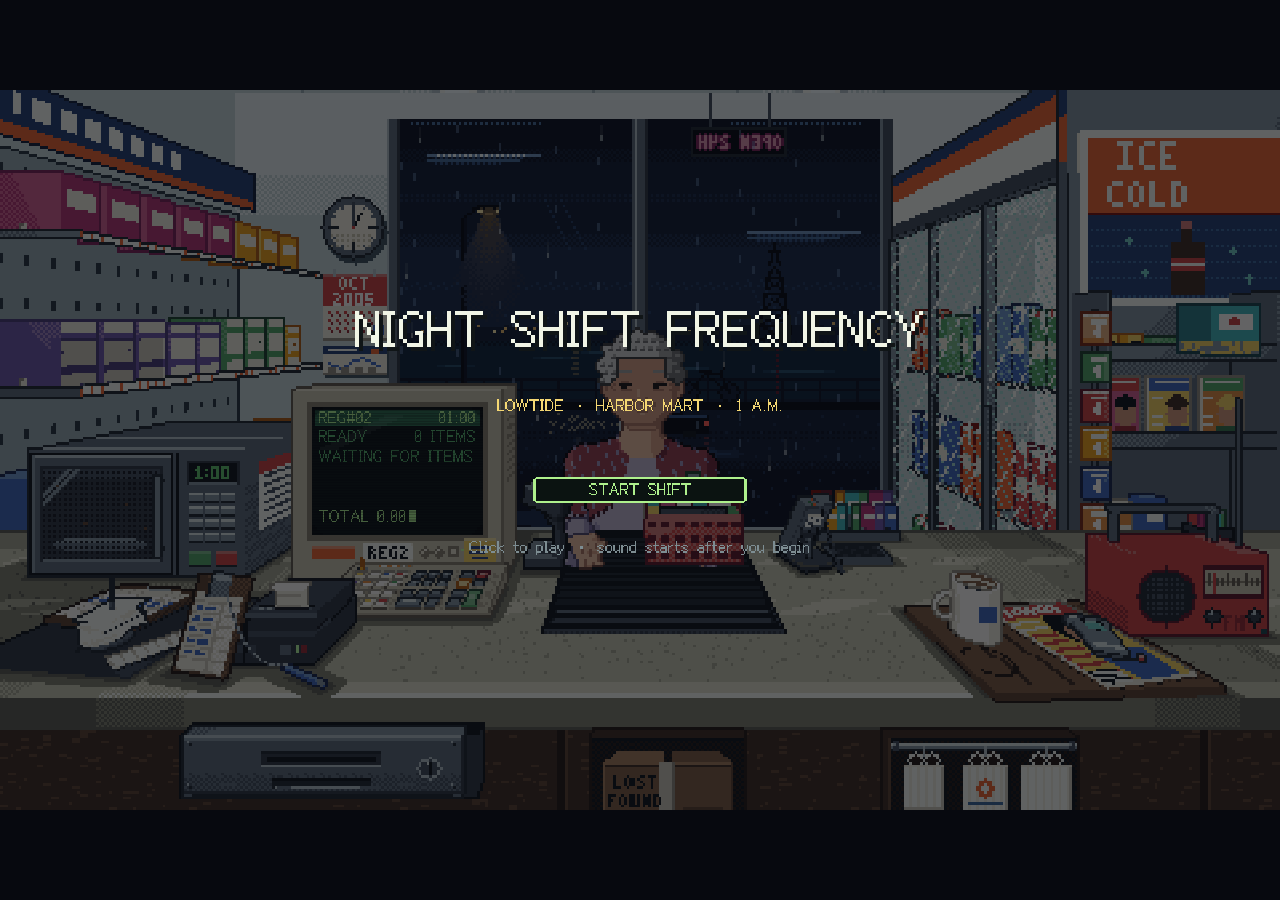
<file: index.html>
<!DOCTYPE html>
<html lang="en">
<head>
  <meta charset="UTF-8">
  <meta name="viewport" content="width=device-width, initial-scale=1.0">
  <title>Night Shift Frequency</title>
  <style>
    html, body { height: 100%; margin: 0; overscroll-behavior: none; }
    body {
      display: grid;
      place-items: center;
      overflow: hidden;
      background: #07090f;
    }
    canvas {
      display: block;
      image-rendering: pixelated;
      image-rendering: crisp-edges;
      touch-action: none;
      /* A long press inspects an object: no iOS callout, magnifier or text selection. */
      -webkit-touch-callout: none;
      -webkit-user-select: none;
      user-select: none;
      -webkit-tap-highlight-color: transparent;
    }
    .sr-only {
      position: absolute;
      width: 1px;
      height: 1px;
      overflow: hidden;
      clip: rect(0 0 0 0);
      white-space: nowrap;
    }
  </style>
</head>
<body>
  <canvas data-game aria-label="Night Shift Frequency"></canvas>
  <p class="sr-only" data-live aria-live="polite"></p>
  <script src="assets/sprite-data.js?v=9514151799"></script>
  <script src="assets/font-data.js?v=9514151799"></script>
  <script src="assets/voice-data.js?v=9514151799"></script>
  <script src="js/content/space.js?v=9514151799"></script>
  <script src="js/content/layout.js?v=9514151799"></script>
  <script src="js/content/strings.js?v=9514151799"></script>
  <script src="js/content/colors.js?v=9514151799"></script>
  <script src="js/content/poses.js?v=9514151799"></script>
  <script src="js/content/customers.js?v=9514151799"></script>
  <script src="js/content/story.js?v=9514151799"></script>
  <script src="js/engine/shift.js?v=9514151799"></script>
  <script src="js/core/time.js?v=9514151799"></script>
  <script src="js/render/sprites.js?v=9514151799"></script>
  <script src="js/render/text.js?v=9514151799"></script>
  <script src="js/game/audio.js?v=9514151799"></script>
  <script src="js/game/overlay.js?v=9514151799"></script>
  <script src="js/game/night.js?v=9514151799"></script>
  <script src="js/game/signin.js?v=9514151799"></script>
  <script src="js/game/dialogue.js?v=9514151799"></script>
  <script src="js/game/voice.js?v=9514151799"></script>
  <script src="js/game/radio.js?v=9514151799"></script>
  <script src="js/game/messages.js?v=9514151799"></script>
  <script src="js/game/phone.js?v=9514151799"></script>
  <script src="js/game/outside.js?v=9514151799"></script>
  <script src="js/game/company.js?v=9514151799"></script>
  <script src="js/game/found.js?v=9514151799"></script>
  <script src="js/game/drift.js?v=9514151799"></script>
  <script src="js/game/records.js?v=9514151799"></script>
  <script src="js/game/broadcast.js?v=9514151799"></script>
  <script src="js/game/checkout.js?v=9514151799"></script>
  <script src="js/render/world.js?v=9514151799"></script>
  <script src="js/render/cursor.js?v=9514151799"></script>
  <script src="js/render/ui.js?v=9514151799"></script>
  <script src="js/main.js?v=9514151799"></script>
</body>
</html>
</file>
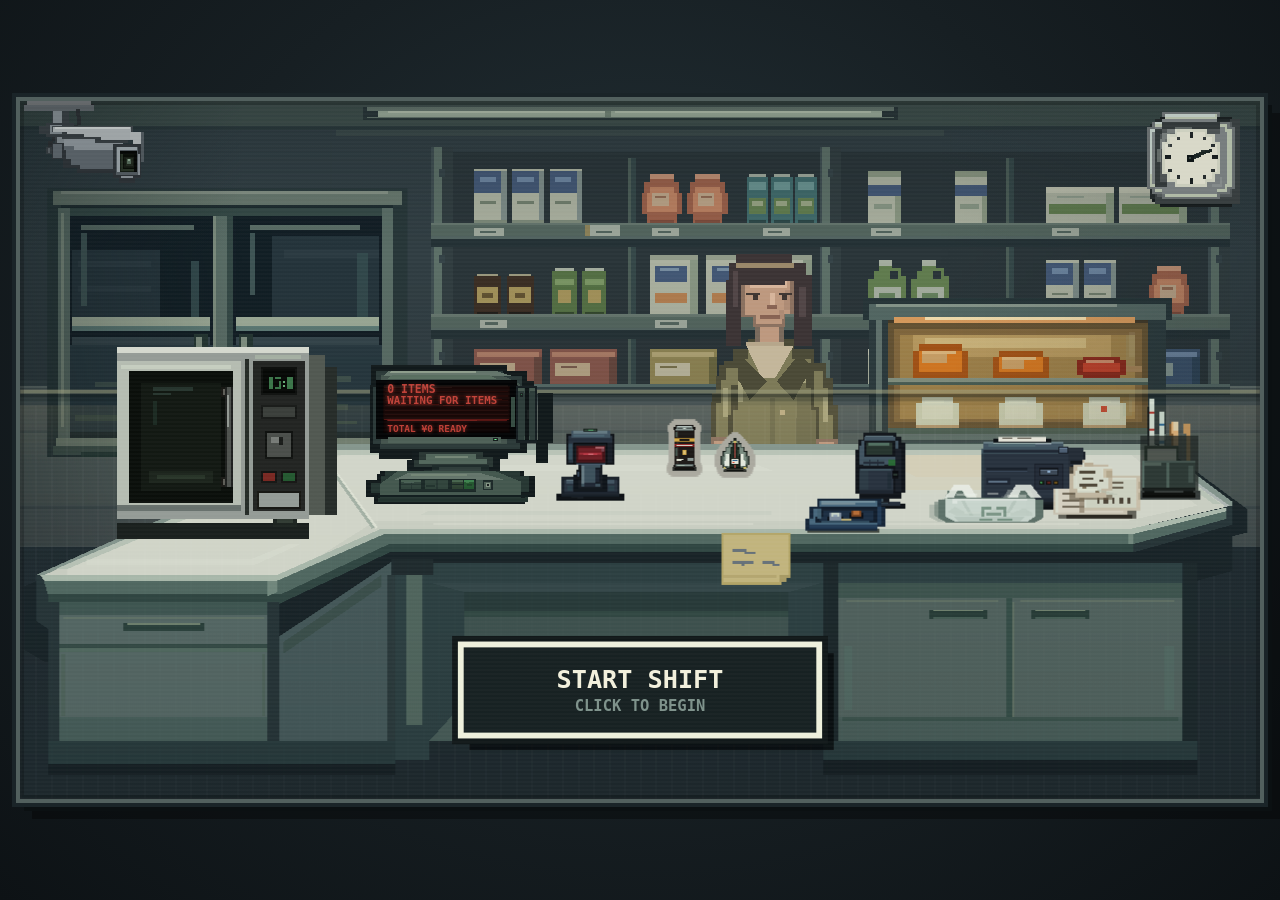
<file: greybox.html>
<!DOCTYPE html>
<html lang="en">
<head>
  <meta charset="UTF-8">
  <meta name="viewport" content="width=device-width, initial-scale=1.0">
  <title>Night Shift Frequency - Greybox</title>
  <link rel="stylesheet" href="css/greybox.css?v=grid-1">
  <link rel="stylesheet" href="css/register-review.css?v=grid-1">
  <link rel="stylesheet" href="css/pixel-world.css?v=grid-1">
  <link rel="preload" href="assets/pixel-sprites/microwave-heating.svg?v=feedback-10" as="image" type="image/svg+xml">
  <link rel="preload" href="assets/pixel-sprites/bag-film-filled.svg?v=feedback-10" as="image" type="image/svg+xml">
</head>
<body>
  <main class="game-shell" aria-label="Night Shift Frequency greybox prototype">
    <section class="game-frame" data-state="wait_customer">
      <div class="back-wall">
        <img class="customer-aisle" src="assets/pixel-sprites/customer-aisle.svg?v=feedback-10" alt="" aria-hidden="true">
        <div class="store-entry" aria-hidden="true">
          <img class="sprite" src="assets/pixel-sprites/store-entry.svg?v=feedback-10" alt="">
          <svg class="entry-reflections" viewBox="0 0 128 96" shape-rendering="crispEdges">
            <g>
              <path class="entry-second-light" fill="#465d59" d="M12 20h40v2H12zM72 20h39v2H72z"/>
              <g class="entry-figure">
                <path fill="#3d514e" d="M88 28h10v3h3v12h-3v6h8v5h6v26H77V55h5v-6h7v-5h-4V32h3z"/>
                <path fill="#4b5e55" d="M89 32h9v10h-9zM88 51h11v5H88z"/>
                <path fill="#324745" d="M81 59h5v21h-5zM102 57h5v23h-5zM90 59h6v21h-6z"/>
                <path fill="#9ba996" d="M67 46h51v3H67z"/>
                <path fill="#5c7974" d="M67 49h51v2H67z"/>
              </g>
            </g>
          </svg>
        </div>
        <div class="clock">
          <img class="sprite" src="assets/pixel-sprites/clock.svg?v=feedback-10" alt="" aria-hidden="true">
          <svg class="clock-hands" viewBox="0 0 96 96" aria-hidden="true" shape-rendering="crispEdges">
            <path data-clock-hour fill="#202a29"/>
            <path data-clock-minute fill="#182221"/>
            <path fill="#0d1314" d="M45 45h5v5h-5z"/>
            <path fill="#36413d" d="M46 46h2v2h-2z"/>
          </svg>
          <span class="clock-time" data-clock>02:12</span>
          <span class="clock-customers" data-customer-count>CUST 001</span>
        </div>
        <img class="cctv-monitor sprite" src="assets/pixel-sprites/cctv-monitor.svg?v=feedback-10" alt="CCTV monitor">
        <img class="shelves sprite" src="assets/pixel-sprites/shelving-system.svg?v=feedback-10" alt="Convenience store shelves">
        <img class="hot-warmer sprite" src="assets/pixel-sprites/hot-warmer.svg?v=feedback-10" alt="Hot food warmer">
      </div>

      <div class="customer-zone">
        <img class="customer sprite" data-customer src="assets/pixel-sprites/customer-detail-01-natural.svg?v=shift-4" alt="Customer">
        <svg class="dialogue hidden" data-dialogue viewBox="0 0 320 104" role="status" aria-live="polite" aria-atomic="true">
          <path class="dialogue-shadow" data-dialogue-part="shadow"></path>
          <path class="dialogue-outline" data-dialogue-part="outline"></path>
          <path class="dialogue-bubble" data-dialogue-part="bubble"></path>
          <path class="dialogue-bubble-inset" data-dialogue-part="inset"></path>
          <path class="dialogue-corner-cut" data-dialogue-part="corner"></path>
          <text data-dialogue-text text-anchor="middle"></text>
        </svg>
      </div>

      <div class="counter">
        <img class="microwave sprite" src="assets/pixel-sprites/microwave-edge.svg?v=feedback-10" alt="Microwave on side counter">
        <img class="countertop sprite" src="assets/pixel-sprites/countertop.svg?v=feedback-10" alt="" aria-hidden="true">
        <button class="coin-tray" type="button" data-action="cash-pay" aria-label="Take cash payment">
          <img class="sprite" src="assets/pixel-sprites/coin-tray.svg?v=feedback-10" alt="" aria-hidden="true">
        </button>
        <img class="cutlery-caddy sprite" src="assets/pixel-sprites/cutlery-caddy.svg?v=feedback-10" alt="" aria-hidden="true">
        <img class="clutter-note sprite" src="assets/pixel-sprites/note.svg?v=feedback-10" alt="" aria-hidden="true">
        <img class="clutter-receipt sprite" src="assets/pixel-sprites/crumpled-receipt.svg?v=feedback-10" alt="" aria-hidden="true">
        <section class="pos" aria-label="POS screen">
          <button class="pos-record-target" type="button" data-review-sale aria-label="View transaction records"></button>
          <img class="pos-shell sprite" src="assets/pixel-sprites/pos-register.svg?v=feedback-12" alt="" aria-hidden="true">
          <div class="pos-header">
            <span>REG#02</span>
            <span data-pos-mode>READY</span>
          </div>
          <div class="pos-list" data-pos-list></div>
          <div class="pos-footer">
            <span data-pos-total>TOTAL ¥0</span>
            <span data-pos-status>WAITING</span>
          </div>
          <svg class="pos-mismatch-display" data-mismatch-display viewBox="0 0 192 128" aria-label="POS register" role="img">
            <defs>
              <clipPath id="pos-screen-clip">
                <path d="M28 26h112v44H28z"/>
              </clipPath>
            </defs>
            <g class="pos-screen-copy" clip-path="url(#pos-screen-clip)" font-family="Monaco, Menlo, Consolas, 'Lucida Console', monospace" font-size="9.2" font-weight="600">
              <g data-pos-normal>
              <text x="34" y="43" data-match-item="0"></text>
              <text x="34" y="54" data-match-item="1"></text>
              <text x="136" y="43" text-anchor="end" font-size="8.2" data-item-quantity="0"></text>
              <text x="136" y="54" text-anchor="end" font-size="8.2" data-item-quantity="1"></text>
              <path class="pos-screen-rule" d="M34 57h102"/>
              <text x="34" y="67" font-size="8.1" data-match-prompt></text>
              </g>
              <text x="34" y="34" font-size="9.8" data-match-status></text>
              <g class="hidden" data-pos-comparison>
                <g class="pos-screen-label">
                  <text x="34" y="42" font-size="7">ITEM</text>
                  <text x="34" y="51" font-size="7">REG</text>
                  <text x="34" y="59" font-size="7">ITEM</text>
                  <text x="34" y="67" font-size="7">REG</text>
                </g>
                <text x="60" y="42" font-size="7.1" data-item-source="0"></text>
                <text x="60" y="51" font-size="7.1" data-register-source="0"></text>
                <text x="60" y="59" font-size="7.1" data-item-source="1"></text>
                <text x="60" y="67" font-size="7.1" data-register-source="1"></text>
              </g>
              <g class="hidden" data-pos-count-alert>
                <text x="34" y="48" font-size="14.2" data-count-anomaly></text>
                <text x="34" y="65" font-size="8.2" data-count-scanned></text>
              </g>
            </g>
          </svg>
          <button class="confirm-button hidden" type="button" data-confirm-items aria-label="Confirm item match" title="Confirm item match">
            <svg viewBox="0 0 192 128" aria-hidden="true" shape-rendering="crispEdges">
              <path class="confirm-key" d="M100 108h8v7h-8z" fill="#3c824e" stroke="#f0f0d8" stroke-width="1"/>
              <path d="M102 111v2h4v-3" fill="none" stroke="#f0f0d8" stroke-width="1"/>
            </svg>
          </button>
        </section>

        <button class="scanner" type="button" data-action="scan" aria-label="Scan selected item">
          <img class="sprite" src="assets/pixel-sprites/scanner.svg?v=feedback-10" alt="" aria-hidden="true">
          <span>SCAN ITEM</span>
          <b data-scanner-light></b>
        </button>

        <section class="work-area" aria-label="Product and scan area">
          <div class="placement-label" aria-hidden="true">ITEMS</div>
          <div class="scan-pad" data-scan-pad><span aria-hidden="true">SCAN</span></div>
          <div class="products" data-products></div>
        </section>

        <button class="payment-terminal" type="button" data-action="pay" aria-label="Take payment">
          <img class="sprite" src="assets/pixel-sprites/payment-terminal.svg?v=feedback-10" alt="" aria-hidden="true">
          <svg class="payment-confirmation" viewBox="0 0 88 64" aria-hidden="true" shape-rendering="crispEdges">
            <path fill="#55d66a" d="M56 34h3v2h-3z"/>
          </svg>
          <span>CARD TERMINAL</span>
          <b data-payment-light></b>
        </button>

        <div class="bag-stack" data-bag-stack>
          <button class="bag-area" type="button" data-action="bag" aria-label="Bag completed order">
            <img class="sprite" src="assets/pixel-sprites/bag-flat-stack.svg?v=feedback-16" alt="" aria-hidden="true">
            <span>BAG</span>
          </button>
        </div>

        <button class="receipt-printer" type="button" data-action="report" aria-label="Receipt and report printer">
          <img class="sprite" src="assets/pixel-sprites/receipt-printer.svg?v=feedback-10" alt="" aria-hidden="true">
          <span>RECEIPT</span>
          <div class="receipt-paper" data-receipt></div>
        </button>

        <div class="cash-drawer" data-cash-drawer aria-hidden="true"></div>
        <div class="trash-can" aria-hidden="true"></div>
      </div>
      <button class="start-shift" type="button" data-start-shift aria-label="Start shift">
        <span>START SHIFT</span>
        <b>CLICK TO BEGIN</b>
      </button>
    </section>
  </main>

  <dialog class="register-review" data-register-review aria-labelledby="review-title">
    <header><h2 id="review-title">REG#02 / TRANSACTION RECORD</h2><button type="button" data-close-review aria-label="Close records">×</button></header>
    <div data-review-body></div>
    <fieldset data-review-choices hidden><legend>RECORD ACTION</legend></fieldset>
    <dl class="record-preview" data-review-preview aria-live="polite"></dl>
    <footer><button type="button" data-review-rescan>BACK TO COUNTER</button><button type="button" data-submit-record disabled>SAVE RECORD</button></footer>
  </dialog>
  <script src="js/shift-engine.js?v=shift-5"></script>
  <script src="js/register-ui.js?v=shift-5"></script>
  <script src="js/pixel-world.js?v=grid-1"></script>
  <script src="js/payment-motion.js?v=grid-1"></script>
  <script src="js/greybox.js?v=grid-1"></script>
</body>
</html>
</file>
<file: css/greybox.css>
:root {
  --bg: #11181b;
  --wall: #303d42;
  --wall-dark: #202b30;
  --counter: #667f7c;
  --counter-edge: #273538;
  --ink: #e0e3d7;
  --muted: #939f9c;
  --accent: #adb86a;
  --active: #d0ad55;
  --paper: #d8d8cb;
  --screen: #adb987;
  --screen-dark: #1a271b;
  --line: #495b5d;
  --font-main: Monaco, Menlo, Consolas, "Lucida Console", monospace;
  --font-size-base: 13px;
  --font-size-clock: 30px;
  --font-size-sign: 22px;
  --font-size-dialogue: 24px;
  --font-size-pos-header: 8px;
  --font-size-pos: 9px;
  --font-size-label: 10px;
  --font-size-receipt: 8px;
  --font-weight-main: 600;
  --font-weight-screen: 600;
  --pixel-shadow: #111719;
  --night-blue: #18262b;
  --warm-lamp: #d5a85b;
}

* {
  box-sizing: border-box;
}

html,
body {
  width: 100%;
  min-height: 100%;
}

body {
  display: grid;
  place-items: center;
  margin: 0;
  min-height: 100vh;
  color: var(--ink);
  background:
    radial-gradient(ellipse at 50% 38%, #243238 0%, #171f23 52%, #0d1215 100%);
  font-family: var(--font-main);
  font-size: var(--font-size-base);
  font-weight: var(--font-weight-main);
  -webkit-font-smoothing: none;
  font-smooth: never;
}

button {
  font: inherit;
  border-radius: 0;
}

.sprite {
  display: block;
  width: 100%;
  height: 100%;
  image-rendering: pixelated;
  pointer-events: none;
}

.game-shell {
  display: grid;
  place-items: center;
  width: 100vw;
  height: 100vh;
  padding: 16px;
}

.game-frame {
  position: relative;
  width: min(1280px, calc(100vw - 32px), calc((100vh - 32px) * 16 / 9));
  aspect-ratio: 16 / 9;
  overflow: hidden;
  image-rendering: pixelated;
  background: var(--wall-dark);
  border: 4px solid #52605e;
  box-shadow:
    0 0 0 4px #1a2428,
    8px 8px 0 #0b1012,
    16px 16px 0 rgba(0, 0, 0, 0.36);
}

.game-frame::before {
  content: "";
  position: absolute;
  inset: 0;
  z-index: 90;
  pointer-events: none;
  background:
    linear-gradient(rgba(255,255,255,0.018) 50%, transparent 50%) 0 0 / 100% 4px,
    linear-gradient(90deg, rgba(0,0,0,0.10), transparent 10%, transparent 88%, rgba(0,0,0,0.14)),
    radial-gradient(ellipse at 58% 42%, transparent 42%, rgba(4, 8, 9, 0.24) 100%);
  mix-blend-mode: screen;
}

.game-frame::after {
  content: "";
  position: absolute;
  inset: 0;
  z-index: 91;
  pointer-events: none;
  box-shadow: inset 0 0 0 4px rgba(0,0,0,0.2);
}

.start-shift {
  position: absolute;
  left: 50%;
  bottom: 8.5%;
  z-index: 160;
  display: grid;
  gap: 4px;
  min-width: 188px;
  padding: 10px 14px 9px;
  color: #f2f0dc;
  background: #172122;
  border: 3px solid #eef0dc;
  box-shadow:
    0 0 0 3px #111819,
    6px 6px 0 rgba(3, 6, 7, 0.72);
  transform: translateX(-50%);
  cursor: pointer;
  font: inherit;
  text-align: center;
}

.start-shift span {
  font-size: 13px;
  line-height: 1;
}

.start-shift b {
  color: #7d918a;
  font-size: 8px;
  line-height: 1;
}

.start-shift:hover,
.start-shift:focus-visible {
  color: #fff8df;
  border-color: #fff8df;
  outline: none;
}

.start-shift.hidden {
  display: none;
}

.back-wall {
  position: absolute;
  inset: 0 0 36% 0;
  background: var(--wall) url("../assets/pixel-sprites/store-wall.svg?v=feedback-10") center / 100% 100% no-repeat;
}

.back-wall::after {
  content: "";
  position: absolute;
  inset: 0;
  pointer-events: none;
  background:
    linear-gradient(90deg, rgba(10, 18, 20, 0.40), transparent 18%, transparent 74%, rgba(10, 18, 20, 0.18)),
    linear-gradient(180deg, rgba(8, 14, 16, 0.24), transparent 34%, rgba(16, 12, 9, 0.16));
  opacity: 0.82;
}

.clock {
  position: absolute;
  left: 80%;
  top: 4%;
  width: 18%;
  height: 20%;
  color: #d0c171;
  font-size: var(--font-size-clock);
  font-weight: var(--font-weight-screen);
}

.clock-time,
.clock-customers {
  position: absolute;
  left: 12%;
  right: 24%;
  text-align: center;
  display: none;
}

.clock-time {
  top: 17%;
  font-size: var(--font-size-clock);
  line-height: 1;
}

.clock-customers {
  top: 56%;
  color: #8d9871;
  font-size: 12px;
  letter-spacing: 0;
  line-height: 1;
}

.cctv-monitor {
  position: absolute;
  left: -2%;
  top: -1%;
  width: 25%;
  height: 28%;
}

.shelves {
  position: absolute;
  left: 11%;
  top: -3%;
  width: 55%;
  height: 66%;
  z-index: 0;
}

.hot-warmer {
  position: absolute;
  left: 67%;
  top: 18%;
  width: 17%;
  height: 48%;
  z-index: 0;
}

.customer-zone {
  position: absolute;
  inset: 0;
  z-index: 1;
}

.customer {
  position: absolute;
  z-index: 1;
}

.customer.is-away {
  opacity: 0;
  transform: translateX(55%);
}

.customer.is-leaving {
  animation: customerLeave 500ms steps(5, end) forwards;
}

.customer.is-entering {
  animation: customerEnter 500ms steps(5, end) forwards;
}

.customer[data-variant="customer-02"] {
  left: 56.5%;
  top: 31.5%;
  width: 21%;
  height: 65%;
}

.customer[data-variant="customer-03"] {
  left: 58%;
  top: 28.5%;
  width: 19%;
  height: 68%;
}

.dialogue {
  position: absolute;
  left: 63.2%;
  top: 15.8%;
  width: 28%;
  height: auto;
  overflow: visible;

  font-family: var(--font-main);
  font-size: 18px;
  font-weight: var(--font-weight-main);
  letter-spacing: 0;

  z-index: 4;
  display: block;
  pointer-events: none;
  image-rendering: pixelated;
}

.dialogue-shadow {
  fill: rgba(6, 10, 11, 0.68);
}

.dialogue-outline {
  fill: #eef0e2;
  stroke: none;
}

.dialogue-bubble {
  display: block;
  fill: rgba(28, 39, 41, 0.98);
}

.dialogue-bubble-inset {
  fill: none;
  stroke: #596866;
  stroke-width: 1.1;
  stroke-linejoin: miter;
  opacity: 0.60;
}

.dialogue-corner-cut {
  display: none;
}

.dialogue text {
  fill: #f5f3e5;
  stroke: #10191b;
  stroke-width: 1.25;
  stroke-linejoin: miter;
  paint-order: stroke fill;
}

.hidden {
  display: none !important;
}

.counter {
  position: absolute;
  left: 0;
  right: 0;
  bottom: 0;
  height: 36%;
  z-index: 5;
  background: transparent;
  border-top: 0;
}

.microwave {
  position: absolute;
  left: 1.5%;
  bottom: 86%;
  width: 20.5%;
  height: 86%;
  z-index: 3;
  pointer-events: auto;
}

.countertop {
  position: absolute;
  left: 0;
  right: 0;
  bottom: 0;
  height: 147.5%;
  z-index: 2;
  pointer-events: none;
}

.counter::before {
  content: "";
  position: absolute;
  left: 0;
  right: 0;
  top: 41.5%;
  height: 2px;
  z-index: 4;
  pointer-events: none;
  background: #9b9d7b;
  box-shadow: 0 2px 0 rgba(19, 27, 27, 0.78), 0 4px 0 rgba(19, 27, 27, 0.34);
  opacity: 0.56;
}

.counter::after {
  content: "";
  position: absolute;
  inset: 43.5% 0 0;
  z-index: 3;
  pointer-events: none;
  background:
    linear-gradient(180deg, rgba(244, 214, 144, 0.08), transparent 15%, rgba(10, 15, 15, 0.16) 100%),
    repeating-linear-gradient(90deg, rgba(255,255,255,0.018) 0 1px, transparent 1px 8px);
  mix-blend-mode: soft-light;
}

.coin-tray {
  position: absolute;
  left: 45%;
  top: 6%;
  z-index: 11;
  width: 5.4%;
  height: 13%;
  margin: 0;
  padding: 0;
  border: 0;
  background: transparent;
  box-shadow: none;
  cursor: pointer;
  pointer-events: auto;
}

.cutlery-caddy {
  position: absolute;
  left: 88.5%;
  top: -24%;
  z-index: 12;
  width: 4.6%;
  height: 21%;
  pointer-events: none;
}

.clutter-note {
  position: absolute;
  left: 63%;
  top: 18%;
  z-index: 11;
  width: 5.8%;
  height: 18%;
}

.clutter-receipt {
  position: absolute;
  left: 84.5%;
  top: 8%;
  z-index: 12;
  width: 6.4%;
  height: 16%;
}

.pos {
  position: absolute;
  left: 29.5%;
  bottom: 91%;
  width: 16.5%;
  height: 57%;
  padding: 0.8%;
  color: #10130d;
  background: transparent;
  border: 0;
  box-shadow: none;
  z-index: 12;
}

.pos-shell {
  position: absolute;
  inset: 0;
}

.pos-header,
.pos-list,
.pos-footer {
  position: relative;
  z-index: 2;
  width: 80%;
  margin-left: 8%;
  display: none;
}

.pos-header,
.pos-footer {
  display: flex;
  justify-content: space-between;
  gap: 8px;
  padding: 1.5% 2%;
  color: #eae2b6;
  background: var(--screen-dark);
  font-size: var(--font-size-pos-header);
  font-weight: var(--font-weight-screen);
}

.pos-header {
  margin-top: 5%;
}

.pos-list {
  height: 58%;
  padding: 2%;
  overflow: hidden;
  color: #172015;
  background:
    repeating-linear-gradient(0deg, rgba(255,255,255,0.08) 0 2px, transparent 2px 8px),
    var(--screen);
  font-size: var(--font-size-pos);
  font-weight: var(--font-weight-screen);
  line-height: 1.1;
}

.pos-row {
  display: grid;
  grid-template-columns: 1fr auto;
  gap: 4px;
  margin-bottom: 2%;
}

.pos-mismatch-display,
.confirm-button,
.confirm-button svg {
  position: absolute;
  inset: 0;
  width: 100%;
  height: 100%;
}

.pos-mismatch-display {
  z-index: 2;
  pointer-events: none;
  mix-blend-mode: screen;
  opacity: 0.88;
  filter:
    contrast(1.03)
    brightness(0.96)
    drop-shadow(0 0 1px rgba(217, 72, 62, 0.28));
}

.pos-screen-rule {
  fill: none;
  stroke: #8f241f;
  stroke-width: 1;
  opacity: 0.58;
}

.pos-screen-copy {
  fill: #d9483e;
  filter: drop-shadow(0 0 1px rgba(217, 72, 62, 0.30));
}

.pos-screen-label {
  fill: #9f2d27;
}

.pos-mismatch-display.is-alert {
  opacity: 1;
  filter:
    contrast(1.15)
    brightness(1.09)
    drop-shadow(0 0 2px rgba(255, 82, 68, 0.56));
}

.pos-mismatch-display.is-alert .pos-screen-copy {
  fill: #ff6558;
  filter: drop-shadow(0 0 2px rgba(255, 82, 68, 0.56));
}

.pos-mismatch-display.is-alert .pos-screen-label {
  fill: #d34238;
}

.pos-mismatch-display.is-alert .pos-screen-rule {
  stroke: #d73931;
  opacity: 0.74;
}

.pos-mismatch-display text {
  stroke: rgba(8, 3, 3, 0.95);
  stroke-width: 0.24;
  paint-order: stroke fill;
}

.confirm-button {
  z-index: 3;
  margin: 0;
  padding: 0;
  border: 0;
  border-radius: 0;
  background: transparent;
  box-shadow: none;
  /* Keep the overlay registered to the sprite; only the keypad receives clicks. */
  clip-path: polygon(22% 82%, 58% 82%, 58% 94%, 22% 94%);
  pointer-events: auto;
  cursor: pointer;
}

.confirm-button:hover .confirm-key,
.confirm-button:focus-visible .confirm-key {
  fill: #6b9b70;
  stroke-width: 2;
}

.confirm-button:active .confirm-key {
  fill: #245830;
}

.scanner {
  position: absolute;
  left: 62.5%;
  bottom: 89%;
  width: 6%;
  height: 27%;
  color: #17140e;
  background: transparent;
  border: 0;
  box-shadow: none;
  cursor: pointer;
  z-index: 12;
}

.scanner span,
.payment-terminal span,
.bag-area span,
.receipt-printer span {
  position: absolute;
  left: 0;
  right: 0;
  bottom: 10%;
  z-index: 2;
  text-align: center;
  font-size: var(--font-size-label);
  font-weight: var(--font-weight-screen);
  opacity: 0;
  visibility: hidden;
  pointer-events: none;
}

.scanner:hover span,
.payment-terminal:hover span,
.bag-area:hover span,
.receipt-printer:hover span,
.scanner.is-next span,
.payment-terminal.is-next span,
.bag-area.is-next span,
.receipt-printer.is-next span {
  opacity: 1;
  visibility: visible;
}

.scanner b {
  position: absolute;
  left: 42%;
  top: 44%;
  display: none;
  width: 16%;
  aspect-ratio: 1;
  background: #6f654d;
}

.scanner.reading b {
  background: var(--active);
}

/* Scanner red glass flash */

.scanner::after {
  content: "";

  position: absolute;

  left: 32%;
  top: 31%;

  width: 36%;
  height: 20%;

  pointer-events: none;

  opacity: 0;

  background: rgba(255, 72, 88, 0.58);

  box-shadow:
    0 0 4px rgba(255, 64, 74, 0.72),
    inset 0 0 3px rgba(255, 185, 185, 0.55);

  image-rendering: pixelated;

  z-index: 3;
}

.scanner.reading::after {
  opacity: 1;
}

.work-area {
  position: absolute;
  left: 46%;
  top: -50%;
  width: 18%;
  height: 44%;
  border: 0;
  z-index: 12;
}

.work-area:hover,
.game-frame[data-state="item_selected"] .work-area {
  border-color: transparent;
}

.placement-label {
  position: absolute;
  left: 3%;
  top: 5%;
  color: rgba(235, 229, 207, 0.62);
  font-size: var(--font-size-label);
  opacity: 0;
  visibility: hidden;
  pointer-events: none;
  display: none;
}

.work-area:hover .placement-label {
  opacity: 0.78;
  visibility: visible;
}

.scan-pad {
  position: absolute;
  left: -24%;
  bottom: -2%;
  width: 28%;
  height: 46%;
  display: grid;
  place-items: center;
  color: rgba(20, 18, 13, 0.72);
  background: transparent;
  border: 0;
  font-size: var(--font-size-label);
}

.scan-pad span {
  opacity: 0;
  visibility: hidden;
  display: none;
}

.work-area:hover .scan-pad span,
.game-frame[data-state="item_selected"] .scan-pad span {
  opacity: 0.72;
  visibility: visible;
}

.scan-pad.flash {
  background: transparent;
  border-color: transparent;
}

.products {
  position: absolute;
  inset: 8% 2% 3% 2%;
}

.products.is-held {
  opacity: 0;
  visibility: hidden;
  pointer-events: none;
}

.product {
  position: absolute;
  display: grid;
  place-items: center;


  color: #1d1c15;
  background: transparent;
  border: 0;
  box-shadow: none;
  cursor: pointer;

  transform-origin: 50% 100%;




}

.game-frame.is-dialogue-locked button,
.game-frame.is-dialogue-locked .product {
  cursor: default;
  pointer-events: none;
}

.product .sprite {
  object-fit: contain;

  filter:
    drop-shadow(1px 0 0 #aaa99f)
    drop-shadow(-1px 0 0 #aaa99f)
    drop-shadow(0 1px 0 #aaa99f)
    drop-shadow(0 -1px 0 #aaa99f)
    drop-shadow(1px 1px 0 #aaa99f)
    drop-shadow(-1px 1px 0 #aaa99f)
    drop-shadow(1px -1px 0 #aaa99f)
    drop-shadow(-1px -1px 0 #aaa99f);

  transition:
    filter 80ms steps(2, end);
}

.product:hover .sprite {
  filter:
    drop-shadow(1px 2px 0 rgba(9, 13, 12, 0.48))
    drop-shadow(0 0 0 #f1edda);
}

.product.selected .sprite {
  filter:
    drop-shadow(1px 0 0 #f1edda)
    drop-shadow(-1px 0 0 #f1edda)
    drop-shadow(0 1px 0 #f1edda)
    drop-shadow(0 -1px 0 #f1edda)
    drop-shadow(1px 1px 0 #f1edda)
    drop-shadow(-1px 1px 0 #f1edda)
    drop-shadow(1px -1px 0 #f1edda)
    drop-shadow(-1px -1px 0 #f1edda);
}

.product.scanned .sprite {
  filter: none;
}

.product.needs-heat .sprite,
.product.scanned.selected.needs-heat .sprite {
  filter:
    drop-shadow(1px 0 0 #d9a56f)
    drop-shadow(-1px 0 0 #d9a56f)
    drop-shadow(0 1px 0 #d9a56f)
    drop-shadow(0 -1px 0 #d9a56f)
    drop-shadow(1px 1px 0 #d9a56f)
    drop-shadow(-1px 1px 0 #d9a56f)
    drop-shadow(1px -1px 0 #d9a56f)
    drop-shadow(-1px -1px 0 #d9a56f);
}

/* =========================================================
   NEXT ACTION — same visual language as selected products
   ========================================================= */
.microwave.is-next,
.microwave.is-next .sprite,
.scanner.is-next .sprite,
.payment-terminal.is-next .sprite,
.coin-tray.is-next .sprite,
.bag-area.is-next .sprite {
  filter:
    drop-shadow(1px 0 0 #f1edda)
    drop-shadow(-1px 0 0 #f1edda)
    drop-shadow(0 1px 0 #f1edda)
    drop-shadow(0 -1px 0 #f1edda)
    drop-shadow(1px 1px 0 #f1edda)
    drop-shadow(-1px 1px 0 #f1edda)
    drop-shadow(1px -1px 0 #f1edda)
    drop-shadow(-1px -1px 0 #f1edda);
}

@keyframes coinTrayCash {
  0% {
    transform: translate(0, 0);
  }

  32% {
    transform: translate(-1px, 0);
  }

  64% {
    transform: translate(1px, -1px);
  }

  100% {
    transform: translate(0, 0);
  }
}

.game-frame[data-state="service_required"] .microwave.is-next {
  filter:
    drop-shadow(1px 0 0 #f0bd72)
    drop-shadow(-1px 0 0 #f0bd72)
    drop-shadow(0 1px 0 #f0bd72)
    drop-shadow(0 -1px 0 #f0bd72)
    drop-shadow(1px 1px 0 #f0bd72)
    drop-shadow(-1px 1px 0 #f0bd72)
    drop-shadow(1px -1px 0 #f0bd72)
    drop-shadow(-1px -1px 0 #f0bd72)
    drop-shadow(0 0 7px rgba(240, 174, 89, 0.72));
}

.game-frame[data-state="service_required"] .pos-mismatch-display {
  filter:
    contrast(1.18)
    brightness(1.08)
    drop-shadow(0 0 4px rgba(219, 165, 87, 0.38));
}

/* Keep authored SVG silhouettes crisp while retaining the hand-placed text. */
.pixel-world svg,
.counter svg,
.customer-zone svg {
  shape-rendering: crispEdges;
}

.payment-terminal.is-next,
.scanner.is-next,
.bag-area.is-next,
.coin-tray.is-next {
  animation: pixelPulse 720ms steps(2, end) infinite;
}

@keyframes pixelPulse {
  0%, 100% { opacity: 1; }
  50% { opacity: 0.82; }
}

.product span {
  position: absolute;
  left: 0;
  right: 0;
  bottom: -12px;
  color: var(--ink);
  font-size: var(--font-size-label);
  font-weight: var(--font-weight-screen);
  text-align: center;
  opacity: 0;
  visibility: hidden;
  pointer-events: none;
  display: none;
}

.product:hover span,
.product.selected span,
.product.scanned span {
  opacity: 1;
  visibility: visible;
}



/* =========================================================
   PRODUCT GHOST — physical checkout movement
   ========================================================= */

.product-ghost {
  position: absolute !important;

  margin: 0 !important;

  transform: none !important;

  transform-origin: 50% 50% !important;

  will-change: translate;

  transition: none !important;

  pointer-events: none !important;

  z-index: 80 !important;
}

.cash-bill-ghost {
  position: absolute !important;
  width: 76px;
  height: 38px;
  margin: 0 !important;
  padding: 0 !important;
  border: 0 !important;
  pointer-events: none !important;
  image-rendering: pixelated;
  transform-origin: 50% 50%;
  will-change: translate;
  z-index: 82 !important;
  filter:
    drop-shadow(1px 1px 0 rgba(8, 12, 11, 0.44))
    drop-shadow(0 0 3px rgba(218, 232, 168, 0.20));
}


@keyframes customerLeave {
  0% { opacity: 1; transform: translate(0, 0); }
  20% { transform: translate(8px, 2px); }
  40% { transform: translate(16px, 0); }
  60% { transform: translate(28px, 2px); }
  80% { transform: translate(40px, 0); }
  100% { opacity: 0; transform: translate(48px, 2px); }
}

@keyframes customerEnter {
  0% { opacity: 0; transform: translate(48px, 2px); }
  20% { opacity: 1; transform: translate(40px, 0); }
  40% { transform: translate(28px, 2px); }
  60% { transform: translate(16px, 0); }
  80% { transform: translate(8px, 2px); }
  100% { opacity: 1; transform: translate(0, 0); }
}

.payment-terminal {
  position: absolute;
  left: 70%;
  bottom: 88%;
  width: 10.5%;
  height: 39%;
  color: #d9ecd0;
  background: transparent;
  border: 0;
  box-shadow: none;
  cursor: pointer;
  z-index: 12;
}

.payment-terminal b {
  position: absolute;
  left: 37%;
  top: 49%;
  display: none;
  width: 18%;
  aspect-ratio: 1;
  background: #5f6b58;
}

.payment-terminal.paid b {
  background: var(--accent);
}

.payment-terminal.processing b {
  background: var(--active);
}

/* Payment terminal green confirmation lamp */

.payment-confirmation {
  position: absolute;
  inset: 0;
  width: 100%;
  height: 100%;
  pointer-events: none;
  opacity: 0;
  filter: drop-shadow(0 0 2px rgba(86, 218, 105, 0.72));
  z-index: 3;
}

.payment-terminal.processing .payment-confirmation {
  opacity: 1;
}

.payment-terminal.tap-processing .payment-confirmation {
  opacity: 1;
  filter:
    drop-shadow(0 0 2px rgba(95, 238, 205, 0.76))
    hue-rotate(48deg);
}

.coin-tray.cash-processing {
  animation: coinTrayCash 360ms steps(3, end);
  filter:
    drop-shadow(1px 0 0 rgba(240, 210, 132, 0.68))
    drop-shadow(0 0 4px rgba(240, 186, 78, 0.42));
}

.bag-area {
  color: #242018;
  background: transparent;
  border: 0;
  box-shadow: none;
  cursor: pointer;
}

/* =========================================================
   ACTIVE BAG — physical pull from bag stack
   ========================================================= */

.active-bag {
  position: absolute;
  z-index: 58;
  pointer-events: none;
}

.active-bag .sprite {
  display: block;
  width: 100%;
  height: 100%;

  object-fit: contain;
  image-rendering: pixelated;
}


.receipt-printer {
  position: absolute;
  left: 79.5%;
  bottom: 88%;
  width: 7.5%;
  height: 29%;
  color: #181610;
  background: transparent;
  border: 0;
  box-shadow: none;
  cursor: pointer;
  z-index: 12;
}

.receipt-paper {
  position: absolute;
  left: 28%;
  top: -54%;
  width: 44%;
  min-height: 54%;
  padding: 3%;
  color: #17140e;
  background: #f4efd9;
  border: 2px solid #817864;
  opacity: 0;
  font-size: var(--font-size-receipt);
  font-weight: var(--font-weight-screen);
  text-align: left;
  display: none;
}

.receipt-paper.printed {
  opacity: 1;
}

.receipt-printer.printing .receipt-paper {
  animation: receiptFeed 260ms steps(3, end);
}

.cash-drawer {
  position: absolute;
  left: 2%;
  bottom: 0;
  width: 21%;
  height: 18%;
  background: #28251f;
  transition: transform 90ms steps(2, end);
  z-index: 7;
  display: none;
}

.cash-drawer::before {
  content: "";
  position: absolute;
  left: 38%;
  top: 34%;
  width: 24%;
  height: 22%;
  background: #665b48;
  box-shadow: inset 0 -3px 0 #1d1a15;
}

.cash-drawer.open {
  transform: translateY(42%);
  background: #423a30;
}

.trash-can {
  position: absolute;
  right: -3.5%;
  bottom: 61%;
  width: 10%;
  height: 29%;
  display: grid;
  place-items: center;
  color: #a69a83;
  background: #2d2b25;
  border: 4px solid #4e4739;
  box-shadow: 6px 6px 0 #171510;
  font-size: var(--font-size-label);
  z-index: 4;
  color: transparent;
  display: none;
}

.report {
  padding: 3%;
  color: #172015;
  background: #cbd2a5;
}

/* Retired staging UI only; live dialogue and clock hands are not decoration. */
.clock-time,
.clock-customers,
.pos-header,
.pos-list,
.pos-footer,
.scanner b,
.payment-terminal b,
.scanner span,
.payment-terminal span,
.bag-area span,
.receipt-printer span,
.placement-label,
.scan-pad span,
.product span,
.receipt-paper,
.cash-drawer,
.trash-can {
  display: none !important;
}

.game-frame.is-busy button {
  cursor: wait;
}

@keyframes receiptFeed {
  0% {
    transform: translateY(18%);
  }

  100% {
    transform: translateY(0);
  }
}

/* =====================================================================
   BLUEPRINT STAGING — CLEAN COORDINATE PASS
   Target: approved Photopea composition.
   All foreground props now use full .game-frame coordinates.
   ===================================================================== */

.counter {
  position: absolute !important;
  inset: 0 !important;
  width: 100% !important;
  height: 100% !important;
  z-index: 5;
  background: transparent;
  border: 0;
  pointer-events: none;
}

/* Kill every legacy bottom/right constraint before restaging. */
.countertop,
.microwave,
.coin-tray,
.cutlery-caddy,
.clutter-note,
.clutter-receipt,
.pos,
.scanner,
.work-area,
.payment-terminal,
.bag-area,
.bag-stack,
.receipt-printer {
  right: auto !important;
  bottom: auto !important;
  margin: 0;
}

/* Counter architecture */
.countertop {
  left: -0.8% !important;
  top: 43.5% !important;
  width: 100% !important;
  height: 56.5% !important;
  z-index: 2;
}

/* Left foreground anchor */
.microwave {
  left: 1.8% !important;
  top: 33.8% !important;
  width: 30% !important;
  height: 30% !important;
  z-index: 30;
  pointer-events: auto;
}


/* POS */
.pos {
  left: 26.4% !important;
  top: 35.6% !important;
  width: 18.2% !important;
  height: 23.0% !important;
  z-index: 40;
}

/* Transaction cluster */
.work-area {
  left: 0 !important;
  top: 0 !important;
  width: 100% !important;
  height: 100% !important;
  z-index: auto;
}

.work-area::after {
  content: "";
  position: absolute;
  inset: 0;
  z-index: 3;
  pointer-events: none;

  clip-path: polygon(var(--table-surface));

  background: transparent;
  border: 0;
  box-shadow: none;
}

.products { inset: 0; }

.bag-stack {
  position: absolute !important;

  left: 66.8% !important;
  top: 52.2% !important;

  width: 21.36% !important;
  height: 11.04% !important;

  z-index: 56;

  pointer-events: none;
  transition: opacity 120ms steps(2, end);
}

.bag-stack.is-pulling {
  opacity: 0.62;
}

.bag-stack .bag-area {
  position: absolute !important;

  inset: 0 !important;
  width: 100% !important;
  height: 100% !important;

  margin: 0;
  padding: 0;
  border: 0;
  background: transparent;

  pointer-events: auto;
}

.bag-stack .bag-area .sprite {
  display: block;
  width: 100%;
  height: 100%;
  object-fit: contain;
  image-rendering: pixelated;
}

.bag-stack .bag-area span {
  display: none;
}

.scanner {
  left: 41.5% !important;
  top: 43.3% !important;
  width: 8.9% !important;
  height: 17.5% !important;
  z-index: 60;
}

.coin-tray {
  left: 60.465625% !important;
  top: 55.011111% !important;
  width: 12.24% !important;
  height: 9.18% !important;
  z-index: 58;
}

.payment-terminal {
  left: 63.675% !important;
  top: 45.6% !important;
  width: 11% !important;
  height: 15.5% !important;
  z-index: 57;
}

.receipt-printer {
  left: 75.8% !important;
  top: 44.1% !important;
  width: 12% !important;
  height: 19% !important;
  z-index: 54;
}

.clutter-note {
  left: 55.8% !important;
  top: 60.4% !important;
  width: 7.5% !important;
  height: 12% !important;
  z-index: 46;
}

.clutter-receipt {
  left: 82.7% !important;
  top: 50.8% !important;
  width: 8.5% !important;
  height: 10% !important;
  z-index: 56;
}

.cutlery-caddy {
  left: 89.5625% !important;
  top: 41.5% !important;
  width: 6.2% !important;
  height: 16.3% !important;
  z-index: 50;
}

/* Background: close to approved blueprint */
.customer-aisle {
  position: absolute;
  left: 0;
  top: 62.5%;
  width: 100%;
  height: 37.5%;
  pointer-events: none;
  image-rendering: pixelated;
}

.shelves {
  left: 1% !important;
  top: 8% !important;
  width: 97.5% !important;
  height: 58% !important;
  clip-path: inset(0 0 0 33.035714%);
}

/* The entrance replaces the left bay; all foreground equipment stays put. */
.store-entry {
  position: absolute;
  left: 2.2%;
  top: 19.5%;
  width: 29%;
  aspect-ratio: 4 / 3;
  pointer-events: none;
}

.store-entry > .sprite,
.entry-reflections,
.clock-hands {
  position: absolute;
  inset: 0;
  width: 100%;
  height: 100%;
  object-fit: contain;
  image-rendering: pixelated;
  pointer-events: none;
}

.entry-second-light,
.entry-figure { display: none; }

.game-frame[data-environment="double"] .entry-second-light,
.game-frame[data-environment="witness"] .entry-second-light,
.game-frame[data-environment="witness"] .entry-figure { display: block; }

.hot-warmer {
  left: 67.453125% !important;
  top: 41.064236% !important;
  width: 26% !important;
  height: 46% !important;
}

.cctv-monitor {
  left: -6.5% !important;
  top: 0% !important;
  width: 25% !important;
  height: 30% !important;
  z-index: 1;
}

.clock {
  left: 81% !important;
  top: -0.3% !important;
  width: 27% !important;
  height: 27% !important;
  z-index: 1;
}

/* Customer: CSS dimensions compensate for the SVG canvas, not just the face. */
.customer-zone {
  position: absolute;
  inset: 0;
  z-index: 3;
  pointer-events: none;
}

.customer {
  position: absolute !important;

  left: 52.8% !important;
  top: 18.5% !important;

  width: 15.5% !important;
  height: 39% !important;

  z-index: 3;
}

/* Re-enable interaction inside the inert full-frame staging parent. */
.pos,
.scanner,
.work-area,
.payment-terminal,
.coin-tray,
.bag-area,
.receipt-printer,
.product {
  pointer-events: auto;
}

/* Predictable sprite boxes */
.counter .sprite,
.customer-zone .sprite,
.shelves .sprite,
.hot-warmer .sprite,
.clock .sprite,
.cctv-monitor .sprite,
.coin-tray .sprite,
.bag-stack .sprite {
  display: block;
  width: 100%;
  height: 100%;
  object-fit: contain;
  image-rendering: pixelated;
}

/* =====================================================================
   END CLEAN COORDINATE PASS
   ===================================================================== */

/* Final SVG-only cleanup after all staging overrides. */
.clock-time,
.clock-customers,
.pos-header,
.pos-list,
.pos-footer,
.scanner b,
.payment-terminal b,
.scanner span,
.payment-terminal span,
.bag-area span,
.receipt-printer span,
.placement-label,
.scan-pad span,
.product span,
.receipt-paper,
.cash-drawer,
.trash-can {
  display: none !important;
  opacity: 0 !important;
  visibility: hidden !important;
}
</file>
<file: css/register-review.css>
.game-frame[data-state="complete_order"] .bag-area,
.game-frame[data-state="report"] .bag-area { pointer-events: none; }
.pos-record-target { position: absolute; left: 12.5%; top: 18%; width: 63%; height: 39%; z-index: 4; padding: 0; border: 0; background: transparent; cursor: pointer; }
.pos-record-target:focus-visible { outline: 1px solid var(--ink); outline-offset: 1px; }
.register-review { --anomaly: #e87868; --confirmation: #9fbbb7; width: min(570px, calc(100vw - 40px)); max-height: calc(100dvh - 40px); overflow: auto; padding: 22px; border: 2px solid #71817a; border-radius: 0; background: #0c1312; color: var(--ink); font: 13px/1.55 var(--font-main); box-shadow: 0 0 0 3px #25302d, 5px 0 0 3px #46564e, -5px 0 0 3px #46564e, 0 5px 0 3px #46564e; }
.register-review::backdrop { background: rgb(6 11 11 / .5); }
.register-review [hidden] { display: none !important; }
.register-review header, .register-review footer { display: flex; align-items: center; justify-content: space-between; gap: 12px; }
.register-review header { border-bottom: 1px solid var(--line); padding-bottom: 12px; }
.register-review h2 { font-size: 14px; margin: 0; letter-spacing: 0; }
.register-review h3 { font-size: 13px; margin: 18px 0 4px; }
.register-review button { border: 1px solid #657a70; background: #192420; color: var(--ink); padding: 10px 12px; font: inherit; cursor: pointer; border-radius: 0; }
.register-review header button { font-size: 20px; padding: 0 8px; }
.register-review dl { display: grid; grid-template-columns: 100px minmax(0, 1fr); gap: 6px 12px; margin: 8px 0 18px; padding-bottom: 16px; border-bottom: 1px solid var(--line); }
.register-review dt, .register-review .muted, .register-review legend { color: var(--muted); }
.register-review dd { margin: 0; overflow-wrap: anywhere; color: var(--ink); }
.register-review .anomaly { color: var(--anomaly); }
.register-review .saved-entry dd, .register-review .record-preview dd { color: var(--confirmation); }
.register-review fieldset { border: 0; padding: 0; margin: 18px 0; }
.register-review legend { margin-bottom: 6px; }
.register-review label { display: flex; align-items: flex-start; gap: 12px; padding: 10px 0; cursor: pointer; }
.register-review input { appearance: none; flex: 0 0 14px; width: 14px; height: 14px; border: 1px solid var(--muted); border-radius: 0; margin: 3px 0 0; background: #101917; }
.register-review input:checked { background: var(--confirmation); box-shadow: inset 0 0 0 3px #101917; }
.register-review button:disabled { opacity: .4; cursor: default; }
.register-review :is(button, input, summary):focus-visible { outline: 2px solid var(--ink); outline-offset: 3px; }
.register-review footer { margin-top: 18px; }
.register-review footer button { min-width: 0; white-space: normal; }
.register-instruction { color: var(--muted); margin: 24px 0; }
.register-review details { color: var(--muted); overflow-wrap: anywhere; }
.register-review summary { cursor: pointer; }
@media (max-width: 540px) {
  .register-review { padding: 14px; font-size: 12px; }
  .register-review h2 { font-size: 12px; }
  .register-review dl { grid-template-columns: 76px minmax(0, 1fr); }
}
</file>
<file: css/pixel-world.css>
.game-frame { box-sizing: content-box; width: min(1280px, calc(100vw - 40px), calc((100dvh - 40px) * 16 / 9)); }
.pixel-world { position: absolute; left: 0; top: 0; width: 640px; height: 360px; transform-origin: 0 0; }
.pixel-world .product { transform: none; transition: none; padding: 0; }
.pixel-world .product-ghost, .pixel-world .cash-bill-ghost { position: absolute; transform: none; margin: 0; pointer-events: none; }
.pixel-world .product .sprite { object-fit: contain; }
.customer.is-entering, .customer.is-leaving { animation-timing-function: steps(1, end); }
.customer.payment-hidden { visibility: hidden; }
.payment-motion { position: absolute; inset: 0; pointer-events: none; z-index: 65; }
.payment-pose, .payment-prop { position: absolute; image-rendering: pixelated; pointer-events: none; }
.active-bag { left: 338px !important; top: 188px !important; width: 48px !important; height: 36px !important; transform: none !important; transition: none; }
</file>
